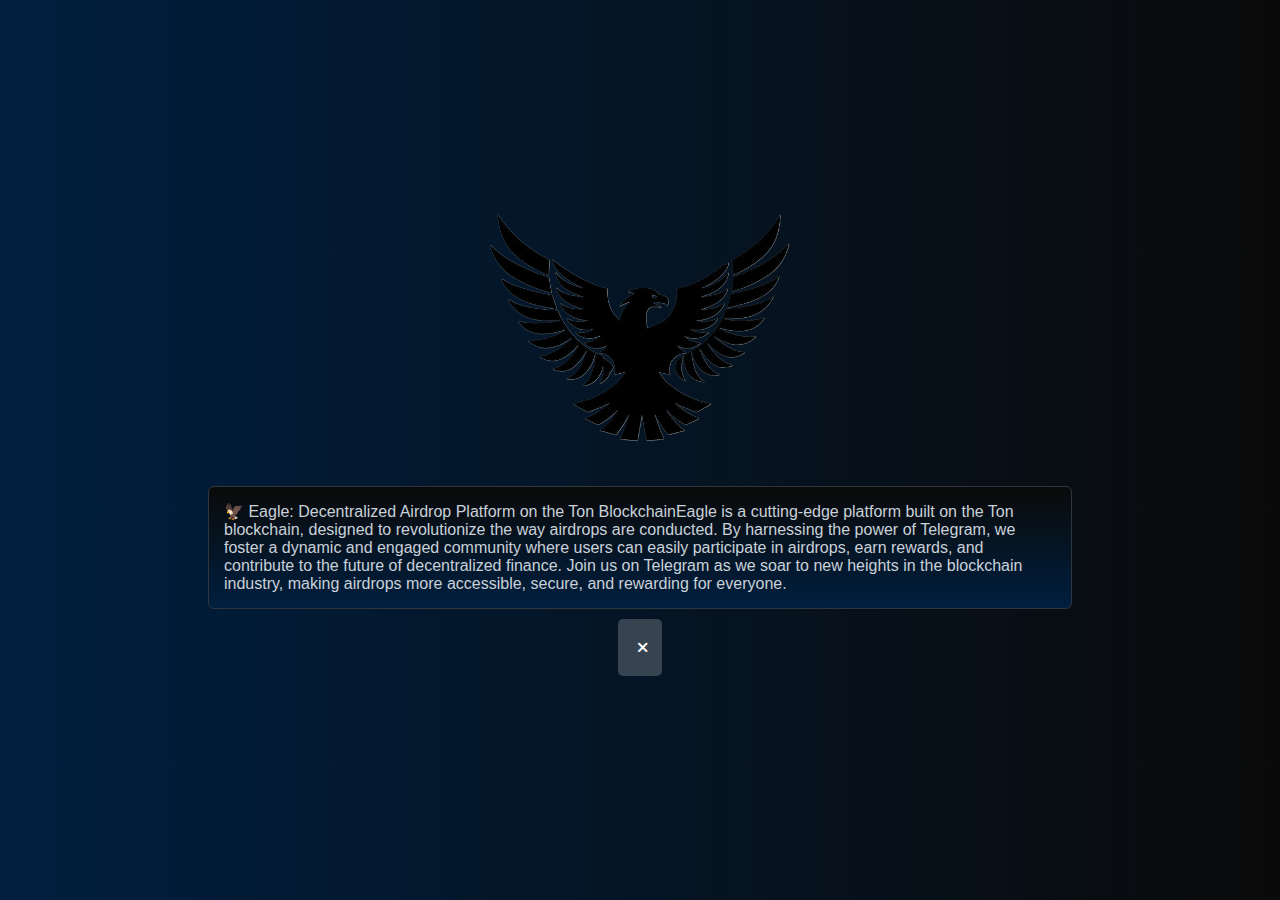
<file: pages/about.html>
<!DOCTYPE html>
<html lang="en">
<head>
    <meta charset="UTF-8">
    <meta name="viewport" content="width=device-width, initial-scale=1.0">
    <link href="https://cdnjs.cloudflare.com/ajax/libs/font-awesome/6.0.0-beta3/css/all.min.css" rel="stylesheet">
    <link rel="stylesheet" href="../css/pageStyles.css">
    <title>Eagle🦅</title>

    <style>
        body {
            color: #c9d1d9;
            font-family: 'Consolas', 'Courier New', monospace;
            display: flex;
            justify-content: center;
            align-items: center;
            flex-direction: column;
        }

        .text-container {
            position: relative;
            background-image: linear-gradient(180deg, #0a0a0a, #001f3f);
            padding: 15px;
            border-radius: 6px;
            border: 1px solid #30363d;
            width: 65%;
            overflow: hidden;
            display: flex;
            align-items: center;
        }
    </style>
</head>
<body>
    <div class="container">
        <img src="../assets/icons/eagle.png" alt="eagle-image" class="img">
    </div>
    <div class="text-container">
        🦅 Eagle: Decentralized Airdrop Platform
        on the Ton BlockchainEagle is a cutting-edge 
        platform built on the Ton blockchain, designed
        to revolutionize the way airdrops are conducted.
        By harnessing the power of Telegram, we foster a
        dynamic and engaged community where users can easily
        participate in airdrops, earn rewards, and contribute
        to the future of decentralized finance. Join us on Telegram
        as we soar to new heights in the blockchain industry, making 
        airdrops more accessible, secure, and rewarding for everyone.
    </div>   
    <div class="container">
        <button onclick="replace()"><i class="fas fa-times"></i></button>
    </div>
    
    <script src="../js/about.js"></script>
</body>
</html>
</file>
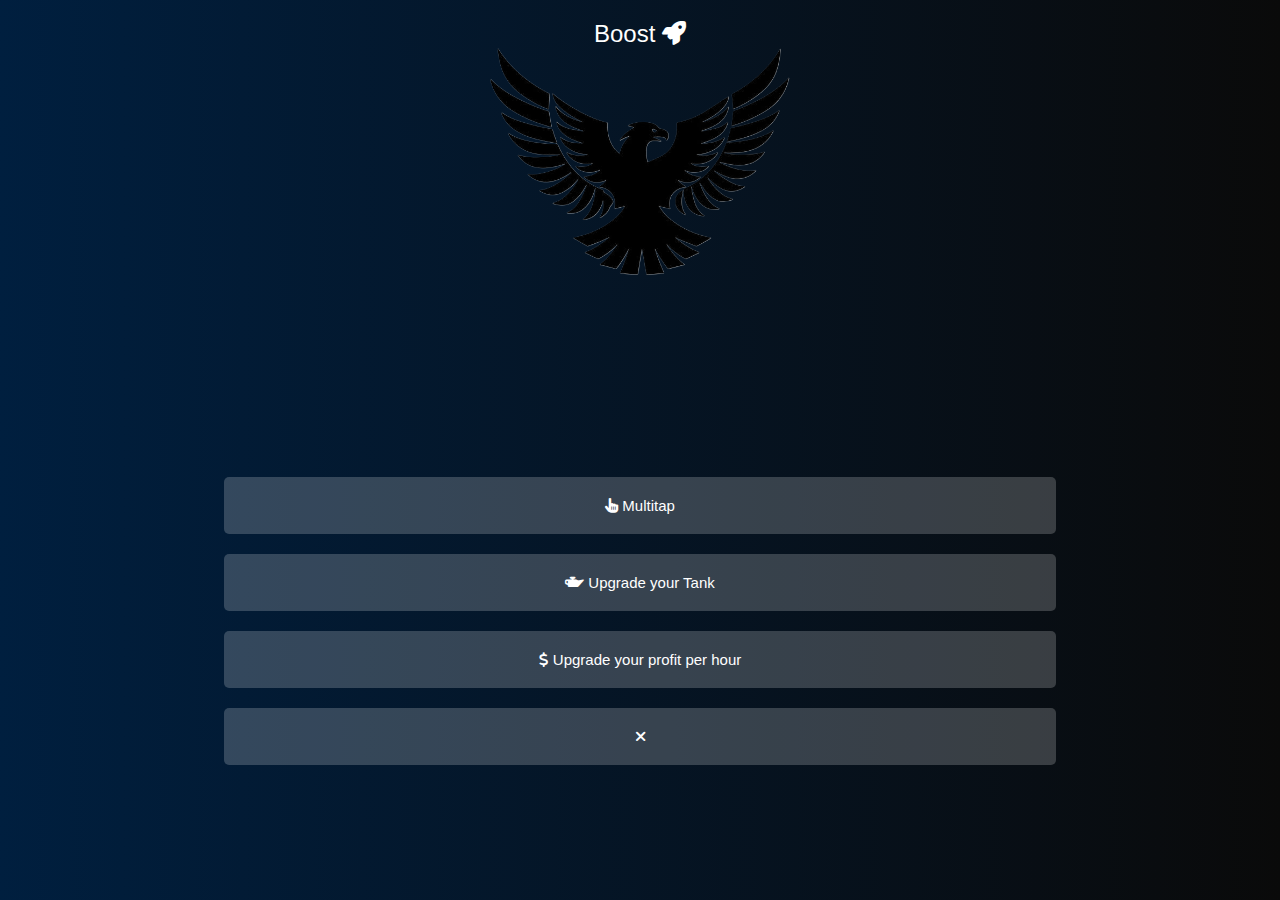
<file: pages/boost.html>
<!DOCTYPE html>
<html lang="en">
<head>
    <meta charset="UTF-8">
    <meta name="viewport" content="width=device-width, initial-scale=1.0">
     <link href="https://cdnjs.cloudflare.com/ajax/libs/font-awesome/6.0.0-beta3/css/all.min.css" rel="stylesheet">
    <link rel="stylesheet" href="../css/pageStyles.css">
    <link rel="stylesheet" href="https://cdnjs.cloudflare.com/ajax/libs/font-awesome/6.4.0/css/all.min.css">
    <link href="https://fonts.googleapis.com/css2?family=Space+Mono:wght@400;700&display=swap" rel="stylesheet">
    <title>Eagle🦅</title>
</head>
<body>
     
    <div class="container">
        <p class="header">Boost <i class="fa-solid fa-rocket"></i></p>
        
        <img src="../assets/icons/eagle.png" alt="eagle-image" class="img">
        
        <button onclick="alert('You do not have enough coins.')"><i class="fas fa-hand-pointer"></i> Multitap</button>
        
        <button onclick="alert('You do not have enough coins.')"><i class="fas fa-oil-can"></i> Upgrade your Tank</button>
        
        <button onclick="alert('You do not have enough coins.')"><i class="fas fa-dollar-sign"></i> Upgrade your profit per hour</button>
        
        <button onclick="replace()"><i class="fas fa-times"></i></button>
    </div>   


    <script src="../js/boost.js"></script>
</body>
</html>
</file>
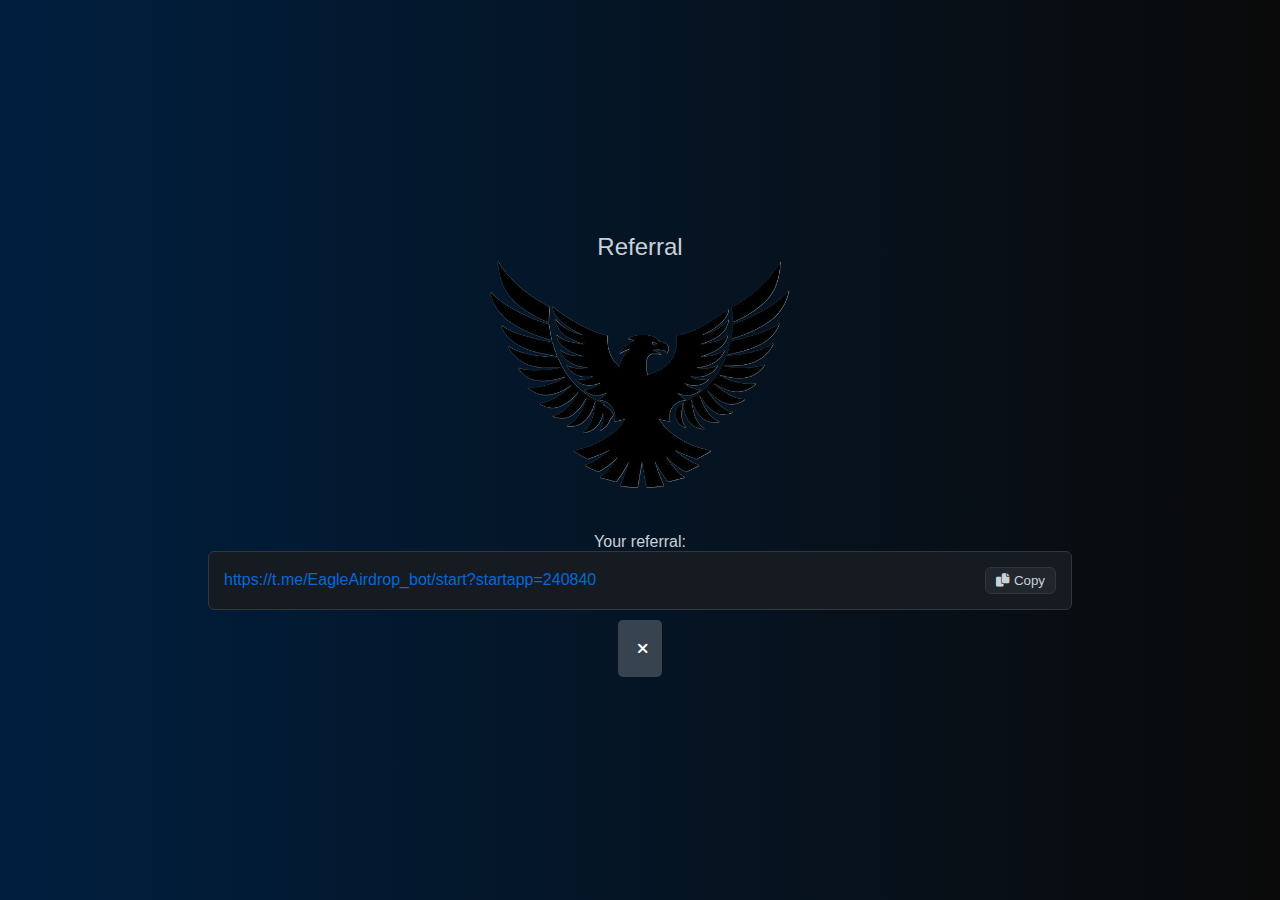
<file: pages/referral.html>
<!DOCTYPE html>
<html lang="en">
<head>
    <meta charset="UTF-8">
    <meta name="viewport" content="width=device-width, initial-scale=1.0">
    <link href="https://cdnjs.cloudflare.com/ajax/libs/font-awesome/6.0.0-beta3/css/all.min.css" rel="stylesheet">
    <link rel="stylesheet" href="../css/pageStyles.css">
    <style>
        body {
            color: #c9d1d9;
            font-family: 'Consolas', 'Courier New', monospace;
            display: flex;
            justify-content: center;
            align-items: center;
            flex-direction: column;
        }

        .link-container {
            position: relative;
            background-color: #161b22;
            padding: 15px;
            border-radius: 6px;
            border: 1px solid #30363d;
            width: 65%;
            overflow: hidden;
            display: flex;
            align-items: center;
        }

        .referral-link {
            color: #0568da;
            text-decoration: none;
            white-space: nowrap;
            overflow-x: hidden;
            flex-grow: 1;
        }

        .copy-button {
            background-color: #21262d;
            border: 1px solid #30363d;
            border-radius: 6px;
            padding: 5px 10px;
            color: #c9d1d9;
            cursor: pointer;
            margin-left: 10px;
            display: flex;
            align-items: center;
        }

        .copy-button:hover {
            background-color: #2d333b;
            border-color: #8b949e;
        }

        .copy-icon {
            margin-right: 5px;
        }

        .message {
            margin-top: 10px;
            color: #28a745;
            display: none;
        }
    </style>
    <title>Eagle🦅</title>
</head>
<body>
    <p class="header">Referral</p>
    <div class="container-ref">
        <img src="../assets/icons/eagle.png" alt="eagle-image" class="img">
    </div>
    <p>Your referral:</p>
    <div class="link-container">
        <span id="referralLink" class="referral-link">https://t.me/EagleAirdrop_bot/start?startapp=240840</span>
        <button class="copy-button" onclick="copyLink()">
            <i class="fas fa-copy copy-icon"></i> Copy
        </button>
    </div>
    <p id="copyMessage" class="message">Copied to clipboard!</p>    
    <div class="container">
        <button onclick="replace()"><i class="fas fa-times"></i></button>
    </div>

    <script src="../js/referral.js"></script>
</body>
</html>
</file>
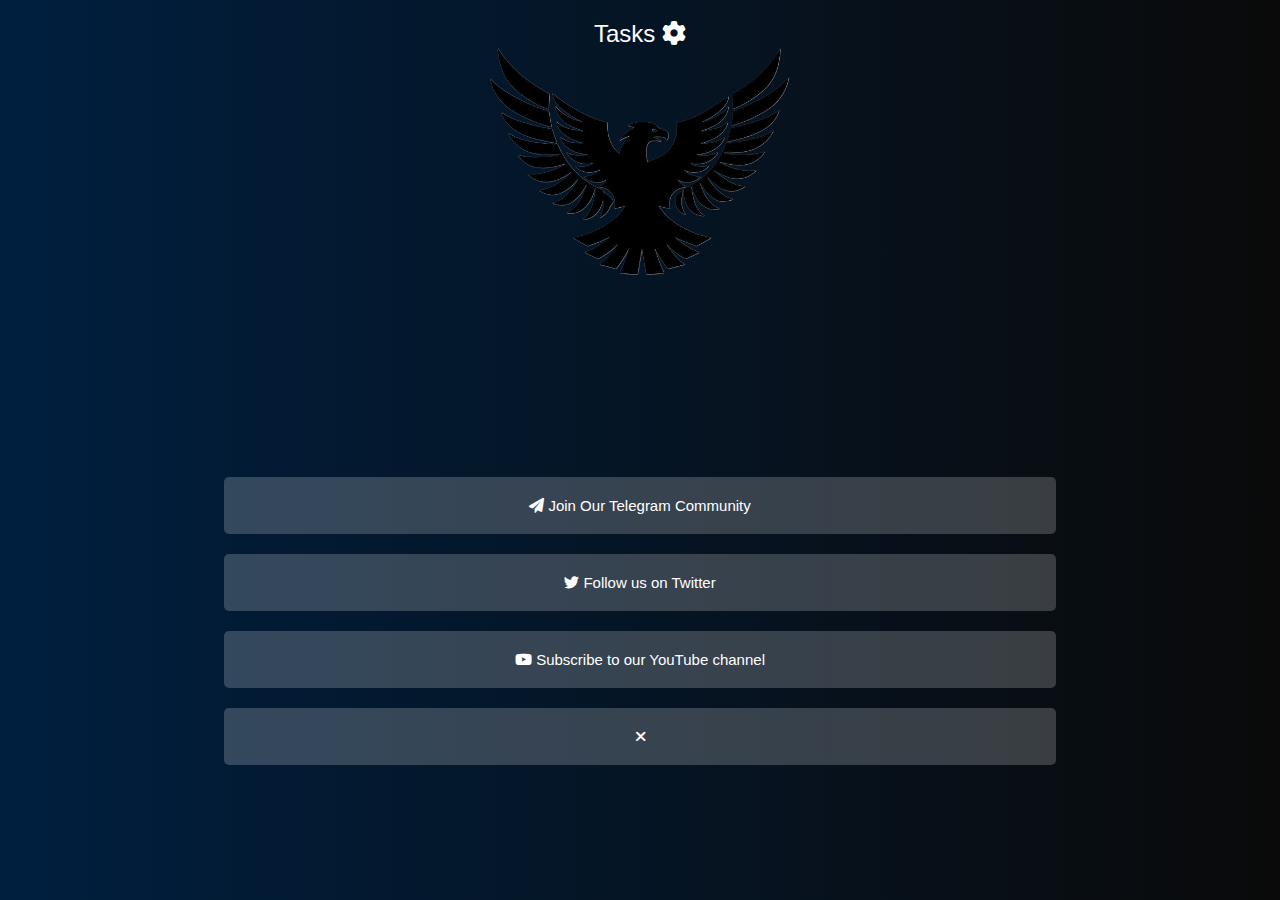
<file: pages/task.html>
<!DOCTYPE html>
<html lang="en">
<head>
    <meta charset="UTF-8">
    <meta name="viewport" content="width=device-width, initial-scale=1.0">
    <link rel="stylesheet" href="../css/pageStyles.css">
    <link rel="stylesheet" href="https://cdnjs.cloudflare.com/ajax/libs/font-awesome/6.0.0-beta3/css/all.min.css">
    <link rel="icon" href="../assets/icons/eagle.png" type="image/x-icon">
    <link href="https://fonts.googleapis.com/css2?family=Roboto:wght@400;700&display=swap" rel="stylesheet">
    <title>Eagle🦅</title>
</head>
<body>

    <div class="container">
        <p class="header">Tasks <i class="fa-solid fa-cog"></i></p>
        
        <img src="../assets/icons/eagle.png" alt="eagle-image" class="img">
        
        <button onclick="window.open('tg://resolve?domain=tigraytech', '_blank')"><i class="fas fa-paper-plane"></i> Join Our Telegram Community</button>
        
        <button onclick="window.open('https://www.twitter.com/medhanye7', '_blank')"><i class="fab fa-twitter"></i> Follow us on Twitter</button>
        
        <button onclick="window.open('https://www.youtube.com/medhanye7', '_blank')"><i class="fab fa-youtube"></i> Subscribe to our YouTube channel</button>
        
        <button onclick="replace()"><i class="fas fa-times"></i></button>
    </div>   

    <script src="../js/task.js"></script>
</body>
</html>
</file>
<file: css/pageStyles.css>
* {
    margin: 0;
    padding: 0;
    user-select: none;
    -ms-user-select: none;
    -moz-user-select: none;
    -webkit-user-select: none;
    -webkit-tap-highlight-color: rgba(0, 0, 0, 0);
    font-family: 'Lato', sans-serif;
}

*::selection {
    background-color: transparent;
}

*::-moz-selection {
    background-color: transparent;
}

body, html {
    height: 100%;
    overflow: hidden;
    color: #FFFFFF;
}

body {
    background-image: linear-gradient(90deg, #001f3f, #0a0a0a);
    font-family: 'Lato', sans-serif;
}

.container {
    display: flex;
    flex-direction: column;
    align-items: center;
}

.header {
    font-size: 24px;
    margin-top: 20px;
}

.container img {
    padding-bottom: 15%;
    width: 300px;
}

.container-ref img {
    padding-bottom: 15%;
    width: 300px;
    
    display: flex;
    flex-direction: column;
    align-items: center;
}

.container button {
    padding: 20px;
    width: 65%;
    margin: 10px;
    cursor: pointer;
    border-radius: 5px;
    cursor: pointer;
    background: rgba(255, 255, 255, 0.2);
    transition: background-color 0.3s ease, transform 0.3s ease;
    border: none;
    color: #FFFFFF;
    font-size: 15px;
}

.container button:hover {
    background: rgba(255, 255, 255, 0.3);
    transform: translateY(-3px);
}
</file>
